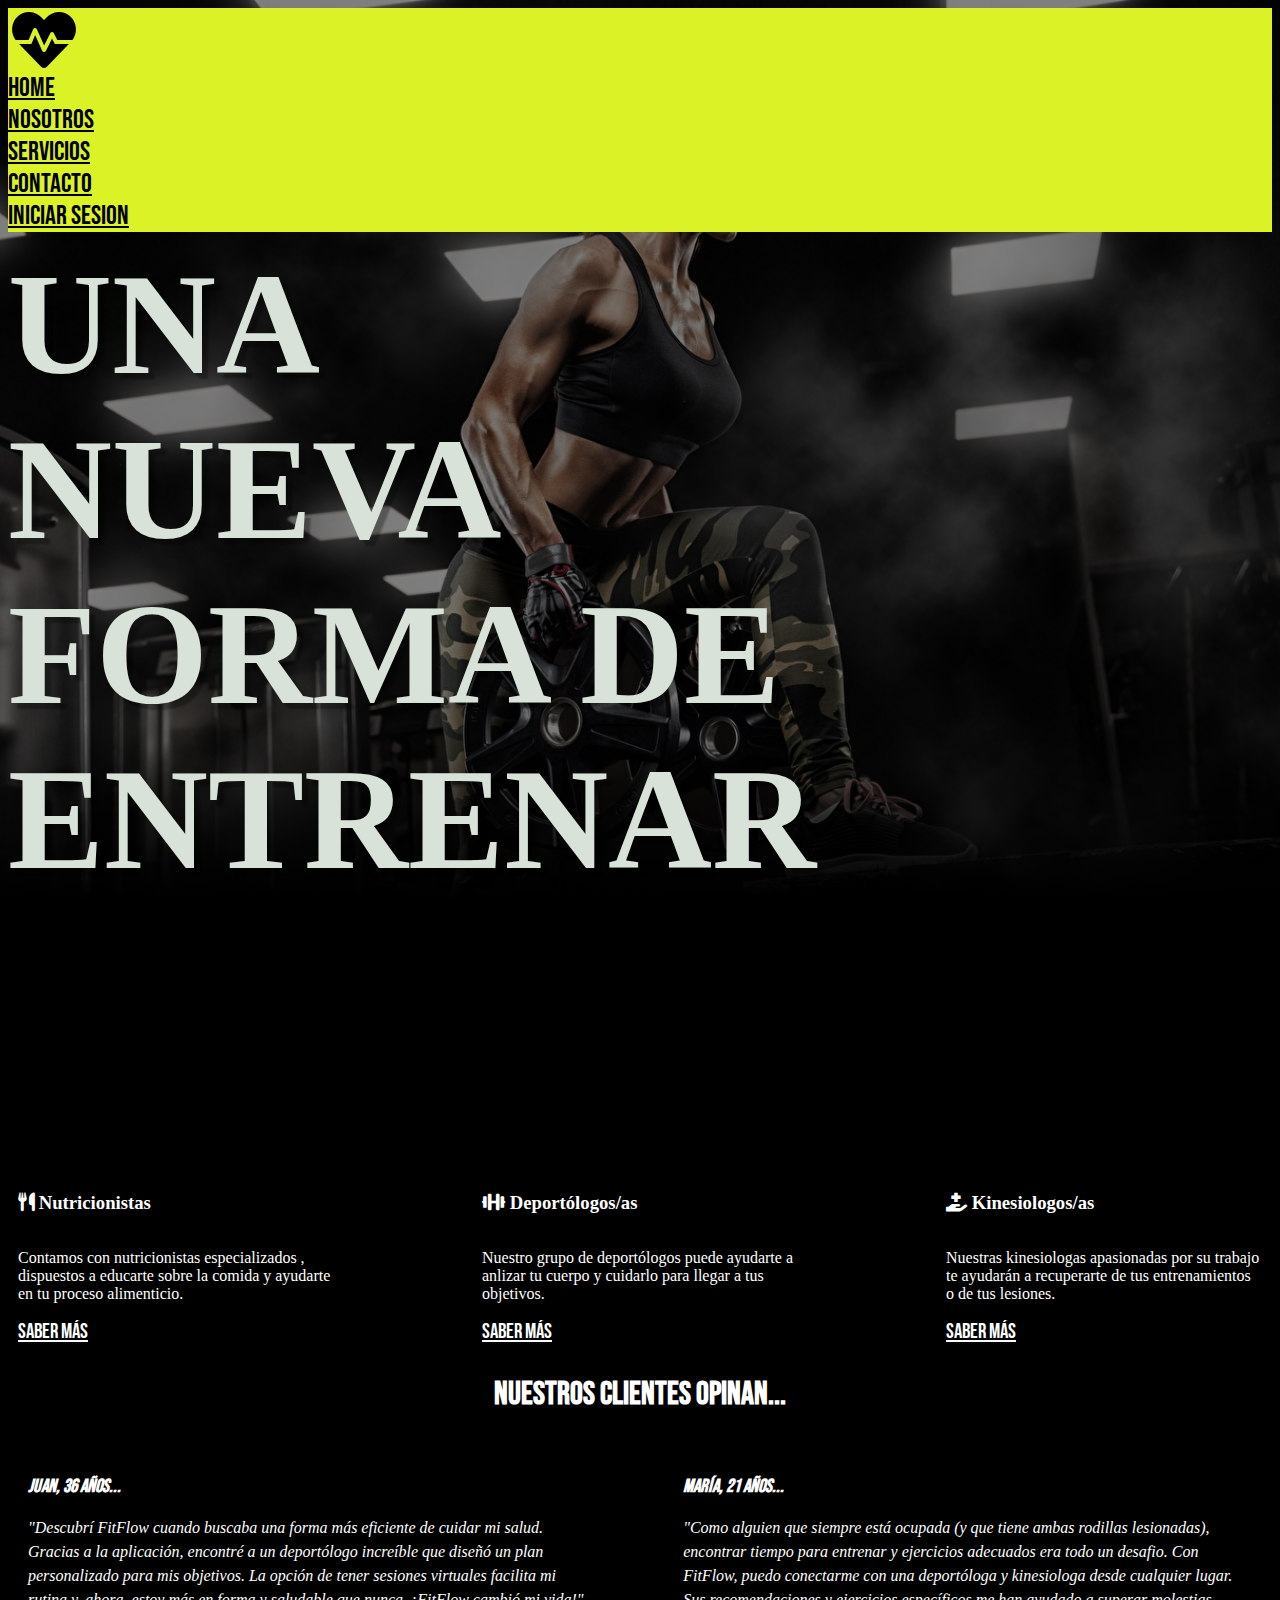
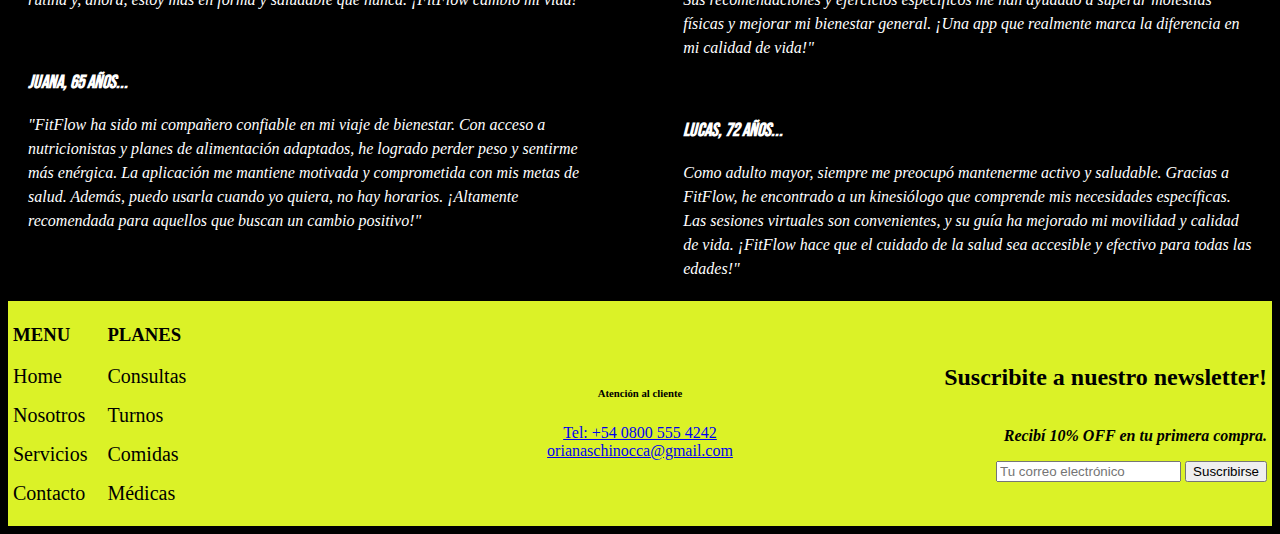
<file: index.html>
<!DOCTYPE html>
<html lang="en">

<head>
    <meta charset="UTF-8">
    <meta name="viewport" content="width=device-width, initial-scale=0.5">
    <meta name="description" content="Mediciona on-line, telemedicina, llamadas virtuales de medicina.">
    <meta name="robots" content="index,follow">

    <!--ICONOs-->
    <link href="https://cdn.jsdelivr.net/npm/bootstrap@5.3.2/dist/css/bootstrap.min.css" rel="stylesheet"integrity="sha384-T3c6CoIi6uLrA9TneNEoa7RxnatzjcDSCmG1MXxSR1GAsXEV/Dwwykc2MPK8M2HN" crossorigin="anonymous">
    <link rel="stylesheet" href="https://cdnjs.cloudflare.com/ajax/libs/font-awesome/6.0.0/css/all.min.css"integrity="sha512-{valor de integridad}" crossorigin="anonymous">
    <link rel="stylesheet" href="../css/index.css">

    <link rel="preconnect" href="https://fonts.googleapis.com">
    <link rel="preconnect" href="https://fonts.gstatic.com" crossorigin>

    <link href="https://fonts.googleapis.com/css2?family=Bebas+Neue&display=swap" rel="stylesheet">
    

    <title>FITFLOW</title>
</head>


<body>

    <header>
        
        <nav class="nav p-2">

            <div class="icon-container effect">
                <a href="../index.html">
                    <i class="fa-solid fa-heart-pulse fa-4x"></i>
                    </a>
            </div>
            <a class="nav-link effect" href="index.html">Home</a>
            <a class="nav-link effect" href="./html/nosotros.html">Nosotros</a>
            <a class="nav-link effect" href="./html/servicios.html">Servicios</a>
            <a class="nav-link effect" href="./html/contacto.html">Contacto</a>
            <a class="nav-link effect" href="./html/sesion.html"> INICIAR SESION </a>

        </nav>
        

    </header>
    
        <!--Cuerpo principal de la app-->
        <section class="inicio"> <!--Definimos la seleccion del inicio-->
            <h1 class="m-2">UNA
                NUEVA
                FORMA DE
                ENTRENAR

            </h1>

            <figure style="margin: 20;" id="entrenamiento">
        </section>
        <section class="cards-servicios m-4">
            <div class="card">
                <h3><i class="fa-solid fa-utensils"></i> Nutricionistas</h3>
                <p>Contamos con nutricionistas especializados , dispuestos a educarte sobre la comida y ayudarte en tu
                    proceso alimenticio.
                </p>
                <a href="./html/nosotros.html"class="saber-mas">Saber más</a>
            </div>
            <div class="card">
                <h3><i class="fa-solid fa-dumbbell"></i> Deportólogos/as </h3>
                <p>Nuestro grupo de deportólogos puede ayudarte a anlizar tu cuerpo y cuidarlo para llegar a tus
                    objetivos.
                </p>
                <a href="./html/nosotros.html" class="saber-mas">Saber más</a>
            </div>
            <div class="card">
                <h3><i class="fa-solid fa-hand-holding-medical"></i> Kinesiologos/as </h3>
                <p>Nuestras kinesiologas apasionadas por su trabajo te ayudarán a recuperarte de tus entrenamientos o de
                    tus lesiones.
                </p>
                <a href="./html/nosotros.html" class="saber-mas">Saber más</a>
            </div>
        </section>

        <section class="opiniones-clientes">
            <h1>Nuestros clientes opinan...</h1>
            <div class="cliente">
                <h3>Juan, 36 años...</h3>
                <p>
                    "Descubrí FitFlow cuando buscaba una forma más eficiente de cuidar mi salud.
                    Gracias a la aplicación, encontré a un deportólogo increíble que diseñó un plan
                    personalizado para mis objetivos. La opción de tener sesiones virtuales facilita mi rutina y, ahora,
                    estoy más en forma y saludable que nunca.
                    ¡FitFlow cambió mi vida!"
                </p>
            </div>
            <div class="cliente-izq">
                <h3>María, 21 años...</h3>
                <p>
                    "Como alguien que siempre está ocupada (y que tiene ambas rodillas lesionadas), encontrar tiempo
                    para entrenar y ejercicios adecuados era todo un desafio.
                    Con FitFlow, puedo conectarme con una deportóloga y kinesiologa desde cualquier lugar.
                    Sus recomendaciones y ejercicios específicos me han ayudado a superar molestias físicas y mejorar mi
                    bienestar general.
                    ¡Una app que realmente marca la diferencia en mi calidad de vida!"
                </p>
            </div>
            <div class="cliente">
                <h3>Juana, 65 años...</h3>
                <p>
                    "FitFlow ha sido mi compañero confiable en mi viaje de bienestar. Con acceso a nutricionistas y
                    planes de alimentación adaptados, he logrado perder peso y sentirme más enérgica.
                    La aplicación me mantiene motivada y comprometida con mis metas de salud. Además, puedo usarla
                    cuando yo quiera, no hay horarios.
                    ¡Altamente recomendada para aquellos que buscan un cambio positivo!"
                </p>
            </div>
            <div class="cliente-izq">
                <h3>Lucas, 72 años...</h3>
                <p>
                    Como adulto mayor, siempre me preocupó mantenerme activo y saludable. Gracias a FitFlow, he
                    encontrado a un kinesiólogo que comprende mis necesidades específicas.
                    Las sesiones virtuales son convenientes, y su guía ha mejorado mi movilidad y calidad de vida.
                    ¡FitFlow hace que el cuidado de la salud sea accesible y efectivo para todas las edades!"
                </p>
            </div>
        </section>




        </main>


        <footer>
            <div class="menu-plans">
                <div class="item">
                    <h3>MENU</h3>
                    <p><a href="../index.html">Home</a></p>
                    <p><a href="./html/nosotros.html">Nosotros</a></p>
                    <p><a href="./html/servicios.html">Servicios</a></p>
                    <p><a href="./html/contacto.html">Contacto</a></p>
                </div>

                <div class="item">
                    <h3>PLANES</h3>
                    <p><a href="./html/contacto.html">Consultas</a></p>
                    <p><a href="./html/contacto.html">Turnos</a></p>
                    <p><a href="#">Comidas</a></p>
                    <p><a href="#">Médicas</a></p>
                </div>
            </div>
            <div class="atencioncliente">
                <h6>Atención al cliente</h6>
                <a href="+54 0800 555 4242">Tel: +54 0800 555 4242</a>
                <br>
                <a href="mailto:orianaschinocca@gmail.com">orianaschinocca@gmail.com</a>
            </div>
            <div class="newsletter">
                <h2>Suscribite a nuestro newsletter!</h2>
                <h3>Recibí 10% OFF en tu primera compra.</h3>

                <div class="subscribe-box">
                    <input type="email" class="subscribe-input" placeholder="Tu correo electrónico">
                    <button class="subscribe-button">Suscribirse</button>
                </div>
                
            </div>
        </footer>
        <script src="./js/index.js"> </script>
</body>

</html
</file>
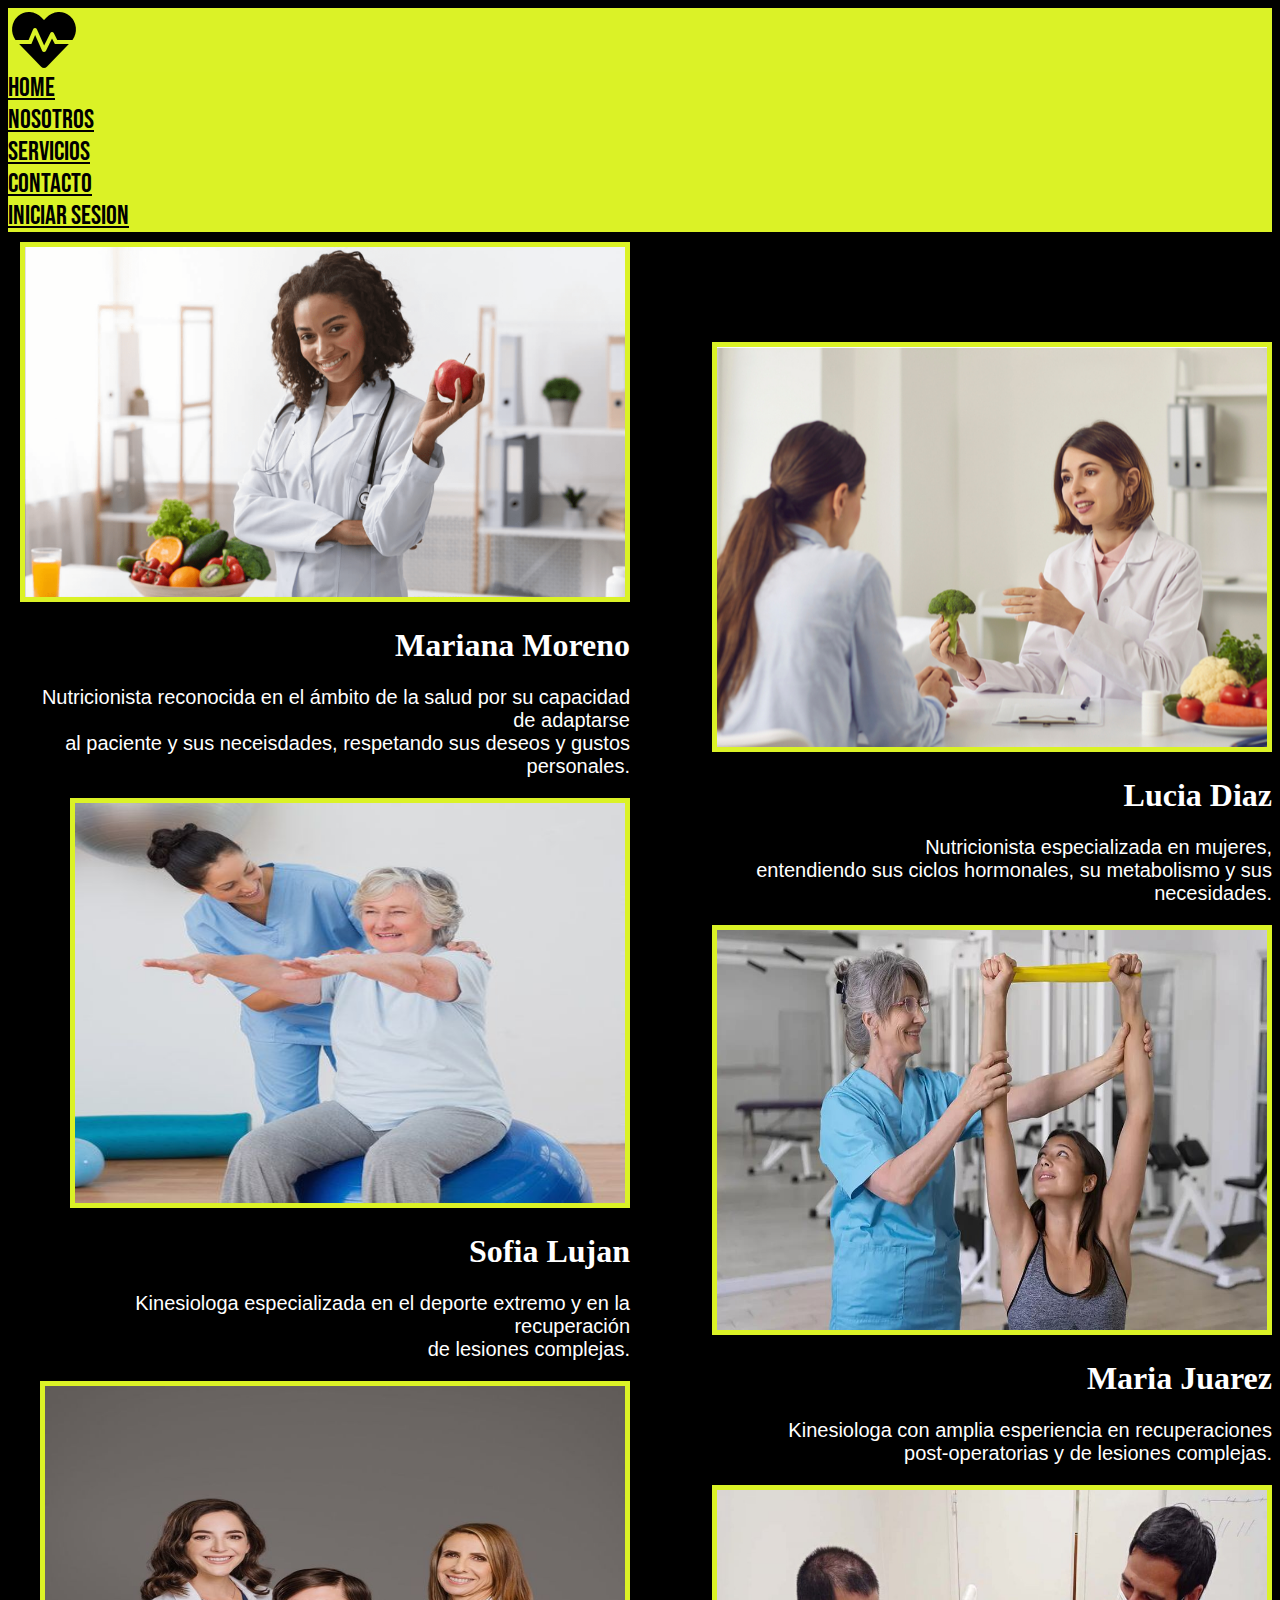
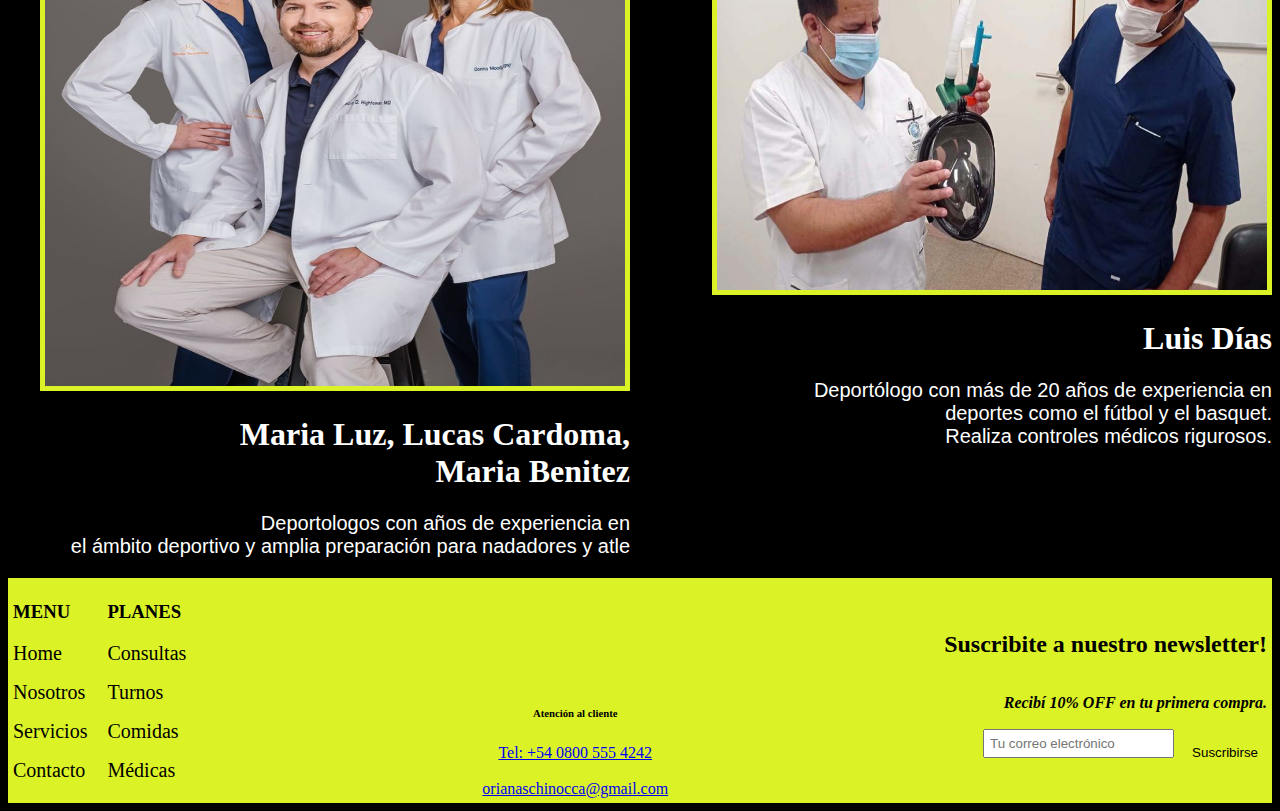
<file: html/nosotros.html>
<!DOCTYPE html>
<html lang="en">
<head>
    <meta charset="UTF-8">
    <meta name="viewport" content="width=device-width, initial-scale=0.5">
    <meta name="description" content="Mediciona on-line, telemedicina, llamadas virtuales de medicina.">
    <meta name="robots" content="index,follow">
    
    <!--ICONOS-->
    <link href="https://cdn.jsdelivr.net/npm/bootstrap@5.3.2/dist/css/bootstrap.min.css" rel="stylesheet"integrity="sha384-T3c6CoIi6uLrA9TneNEoa7RxnatzjcDSCmG1MXxSR1GAsXEV/Dwwykc2MPK8M2HN" crossorigin="anonymous">
    <link rel="stylesheet" href="https://cdnjs.cloudflare.com/ajax/libs/font-awesome/6.0.0/css/all.min.css" integrity="sha512-{valor de integridad}" crossorigin="anonymous">

    <link rel="preconnect" href="https://fonts.googleapis.com">
    <link rel="preconnect" href="https://fonts.gstatic.com" crossorigin>

    <link href="https://fonts.googleapis.com/css2?family=Bebas+Neue&display=swap" rel="stylesheet">
    <link rel="stylesheet" href="../css/nosotros.css">

    
        <title>FITFLOW</title>
</head>


<body>
    <header>

        <nav class="nav p-2">

            <div class="icon-container effect">
                <a href="../index.html">
                    <i class="fa-solid fa-heart-pulse fa-4x"></i>
                    </a>
            </div>
            <a class="nav-link effect" href="../index.html">Home</a>
            <a class="nav-link effect" href="nosotros.html">Nosotros</a>
            <a class="nav-link effect" href="./servicios.html">Servicios</a>
            <a class="nav-link effect" href="./contacto.html">Contacto</a>
            <a class="nav-link effect" href="./sesion.html"> INICIAR SESION </a>

        </nav>
        

    </header>
    <main>
        <section class="profesionales">
            <div class="grupo">
                <div class="nutri">
                    <img src="../assets/pictures/nutricionista.png" id="nutricionista" style="width: 600px; height: 350px">
                    <h1> Mariana Moreno </h1>
                    <p>
                        Nutricionista reconocida en el ámbito de la salud por su capacidad de adaptarse <br> al paciente y sus neceisdades, respetando sus deseos y gustos personales. 
                    </p>
                </div>
                <div class="kine">
                    <img src="../assets/pictures/kine.jpg" id="kinesiologa">
                    <h1>Sofia Lujan</h1>
                    <p>
                        Kinesiologa especializada en el deporte extremo y en la recuperación <br>de lesiones complejas.
                    </p>
                </div>
                <div class="depor">
                    <img src="../assets/pictures/medicos-tres.jpg" id="deportologos">
                    <h1>Maria Luz, Lucas Cardoma, <br>Maria Benitez</h1>
                    <p>
                        Deportologos con años de experiencia en <br>el ámbito deportivo y amplia preparación para nadadores y atle
                    </p>
                </div>
            </div>

            <div class="grupo">
                <div class="nutri2">
                    <img src="../assets/pictures/nutri2.jpg">
                    <h1>Lucia Diaz</h1>
                    <p>
                    Nutricionista especializada en mujeres, <br>entendiendo sus ciclos hormonales, su metabolismo y sus necesidades. 
                    </p>
                </div>
                <div class="kinesiologa">
                    <img src="../assets/pictures/kinesiologa-mujer.jpg">
                    <h1>Maria Juarez</h1>
                    <p>
                        Kinesiologa con amplia esperiencia en recuperaciones <br>post-operatorias y de lesiones complejas. 
                    </p>
                </div>
                <div class="deportologo">
                    <img src="../assets/pictures/PORTADA-9-1024x611.jpg">
                    <h1>Luis Días</h1>
                    <p>
                        Deportólogo con más de 20 años de experiencia en <br>deportes como el fútbol y el basquet.<br> Realiza controles médicos rigurosos. 
                    </p>
                </div>
            </div>
        </section>
    </main>
    

    <footer>
        <div class="menu-plans">
            <div class="item">
                <h3>MENU</h3>
                <p><a href="../index.html">Home</a></p>
                <p><a href="./html/nosotros.html">Nosotros</a></p>
                <p><a href="./html/servicios.html">Servicios</a></p>
                <p><a href="./html/contacto.html">Contacto</a></p>
            </div>

            <div class="item">
                <h3>PLANES</h3>
                <p><a href="./html/contacto.html">Consultas</a></p>
                <p><a href="#">Turnos</a></p>
                <p><a href="#">Comidas</a></p>
                <p><a href="#">Médicas</a></p>
            </div>
        </div>
        <div class="atencioncliente">
            <h6>Atención al cliente</h6>
            <a href="+54 0800 555 4242">Tel: +54 0800 555 4242</a>
            <br>
            <a href="mailto:orianaschinocca@gmail.com">orianaschinocca@gmail.com</a>
        </div>
        <div class="newsletter">
            <h2>Suscribite a nuestro newsletter!</h2>
            <h3>Recibí 10% OFF en tu primera compra.</h3>

            <div class="subscribe-box">
                <input type="email" class="subscribe-input" placeholder="Tu correo electrónico">
                <button class="subscribe-button">Suscribirse</button>
            </div>
            
        </div>
    </footer>

    <script src="../js/index.js"></script>
    </body>
</html
</file>
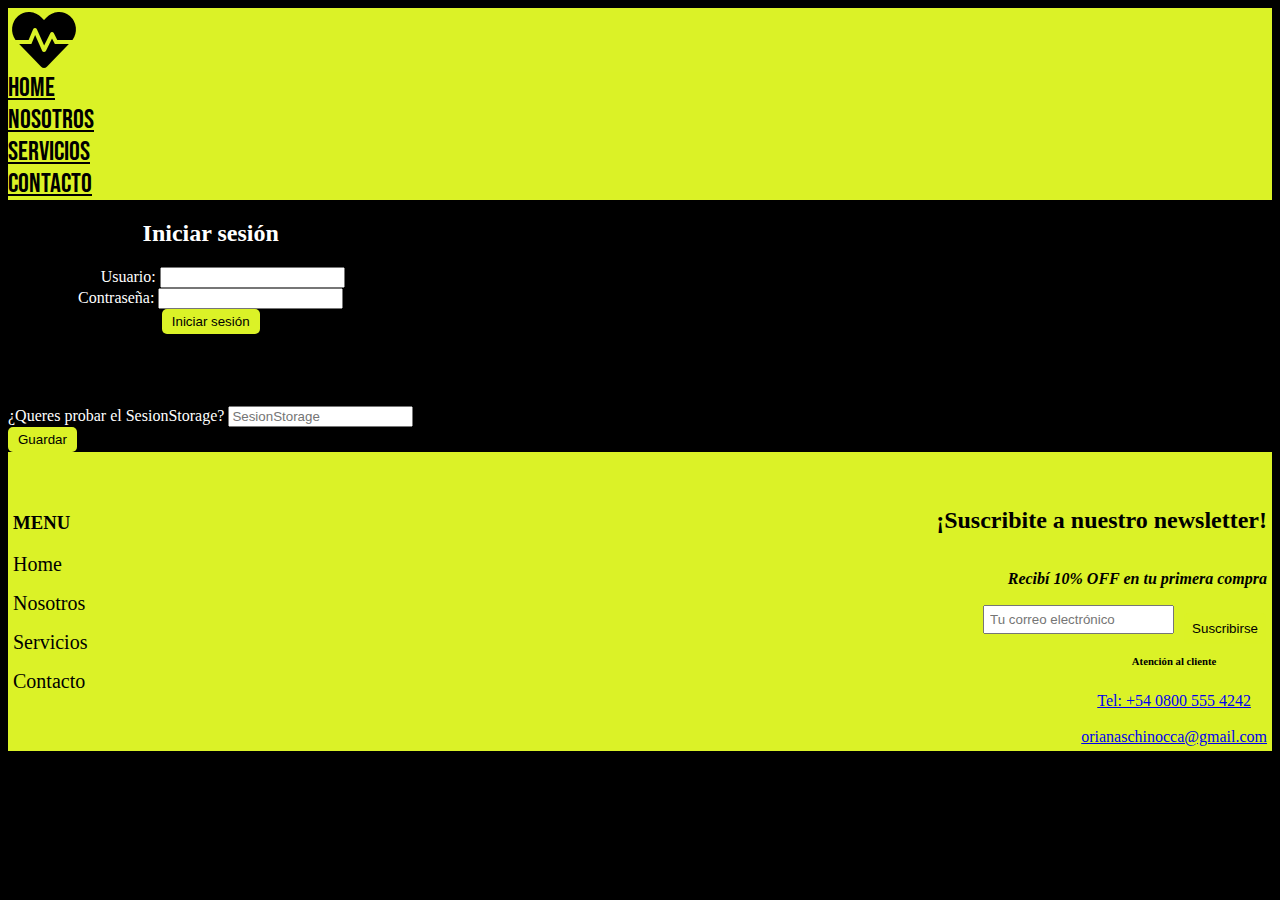
<file: html/sesion.html>
<!DOCTYPE html>
<html lang="es">
<head>
    <meta charset="UTF-8">
    <meta name="viewport" content="width=device-width, initial-scale=1.0">
    <title>Iniciar sesión</title>
    <!-- Enlace a tu archivo CSS -->
    <link rel="stylesheet" href="../css/sesion.css">
</head>



<!DOCTYPE html>
<html lang="en">
<head>
    <meta charset="UTF-8">
    <meta name="viewport" content="width=device-width, initial-scale=0.5">
    <meta name="description" content="Mediciona on-line, telemedicina, llamadas virtuales de medicina.">
    <meta name="robots" content="index,follow">
    
    <!--ICONOs-->
    <link href="https://cdn.jsdelivr.net/npm/bootstrap@5.3.2/dist/css/bootstrap.min.css" rel="stylesheet"integrity="sha384-T3c6CoIi6uLrA9TneNEoa7RxnatzjcDSCmG1MXxSR1GAsXEV/Dwwykc2MPK8M2HN" crossorigin="anonymous">
    <link rel="stylesheet" href="https://cdnjs.cloudflare.com/ajax/libs/font-awesome/6.0.0/css/all.min.css" integrity="sha512-{valor de integridad}" crossorigin="anonymous">
    <link rel="stylesheet" href="../css/nosotros.css">

    <link rel="preconnect" href="https://fonts.googleapis.com">
    <link rel="preconnect" href="https://fonts.gstatic.com" crossorigin>

    <link href="https://fonts.googleapis.com/css2?family=Bebas+Neue&display=swap" rel="stylesheet">
    <script src="../js/iniciar.js"> </script>

    
        <title>FITFLOW</title>
</head>


<body>
    <header>
        <nav class="nav p-2">
            <div class="icon-container effect">
                <a href="../index.html">
                    <i class="fa-solid fa-heart-pulse fa-4x""></i>
                    </a>
            </div>

        <a class="nav-link effect" href="../index.html">Home</a>
        <a class="nav-link effect" href="./nosotros.html">Nosotros</a>
        <a class="nav-link effect" href="./servicios.html">Servicios</a>
        <a class="nav-link effect" href="./contacto.html">Contacto</a>
        </nav>
</header>
<main>
    <div class="container">
        <form class="login-form" action="#" method="POST">
            <h2>Iniciar sesión</h2>
            <div class="form-group">
                <label for="datoInput1">&nbsp;&nbsp;&nbsp;&nbsp;&nbsp;&nbsp;Usuario:</label>
                <input type="text" id="datoInput1" name="username" required>
            </div>
            <div class="form-group">
                <label for="datoInput2">Contraseña:</label>
                <input type="password" id="datoInput2" name="password" required>
            </div>
            <button type="button" id="btnlogin" onclick="guardarEnLocalStorage()">Iniciar sesión</button>
            <div id="mostrarLocalStorage">
            </div>
        </form>
    </div>
    <br><br><br><br>
    <div class="mb-3">
        <label for="datoInput3" class="form-label">¿Queres probar el SesionStorage?</label>
        <input type="text" class="form-control" id="datoInput3" placeholder="SesionStorage">
    </div>
    <button type="button" onclick="guardarEnSesionStorage()" id="btnsesionStorage" class="btn btn-primary">Guardar</button>
    <div id="mostrarSessionStorage"></div>
    </main>

    <footer>
        <div class="menu-plans">
            <div class="item">
                <h3>MENU</h3>
                <p><a href="../index.html">Home</a></p>
                <p><a href="./html/nosotros.html">Nosotros</a></p>
                <p><a href="./html/servicios.html">Servicios</a></p>
                <p><a href="./html/contacto.html">Contacto</a></p>
            </div>
            </div>

        </div>
        <div class="newsletter">
            <h2>¡Suscribite a nuestro newsletter!</h2>
            <h3> Recibí 10% OFF en tu primera compra</h3>
    
            <div class="subscribe-box">
                <input type="email" class="subscribe-input" placeholder="Tu correo electrónico">
                <button class="subscribe-button">Suscribirse</button>
            </div>
        <div class="atencioncliente">
            <h6>Atención al cliente</h6>
            <a href="+54 0800 555 4242">Tel: +54 0800 555 4242</a>
            <br>
            <a href="mailto:orianaschinocca@gmail.com">orianaschinocca@gmail.com</a>
        </div>        
    </footer>
    
    </body>
</html
</file>
<file: css/index.css>
body{
    min-width: 250px;
    display: flex;
    flex-wrap: wrap;
    background-color: #000 !important
}
header{
    width: 100%;
}
.fa-heart-pulse{
    color: black;
}

.icon-container {
    min-width: 50px; /* Ajusta el ancho según tus necesidades */
    display: flex;
    align-items: center; /* Alinea verticalmente el contenido del icon-container */
    margin-right: 20px; /* Ajusta el margen derecho según tus necesidades */
}

/* carrito de compra*/

header {
    position: relative; /* Posición relativa para que .sesion sea posicionado dentro del header */
}

.sesion2 a {
    font-family: "Bebas Neue", sans-serif;
    font-weight: 200;
    font-size: 1.7em;
    font-style: normal;
    color: white;
    display: flex;
    align-items: flex-end;
    text-align: left;
    flex-direction: column-reverse;
    
}


/* Resto de tus estilos para .nav-link, .nav.p-2, etc. */

    
.main{
    background-color: #000;
}
/* MENU*/


.nav-link {
    font-family: "Bebas Neue", sans-serif;
    font-weight: 500;
    font-size: 1.7em;
    font-style: normal;
    background-color: hsl(67, 89%, 55%) !important;
    color: black;
    display: inline-block;
    box-sizing: border-box;
    display: flex;
    text-align: left;
    align-items: center; /* Alinea verticalmente el contenido del nav-links */
}

.nav.p-2 {
    background-color: #DBF227;
}

.nav-link:hover {
    color: hsl(113, 100%, 35%);
}

#icono1 {
    display: inline-block;

}
h1.m-2{
    color: #d9e2d9;
    text-shadow: 6px 6px 2px rgba(0, 0, 0, 0.3); /* Añade sombra al texto h1 (título) */
    
}

@keyframes mover {
    0% {
        transform: translateX(-100%);
        opacity: 0;
    }
    100% {
        transform: translateX(0);
        opacity: 1;
    }
}

h1.m-2 {
    animation: mover 5s ease-in-out;
    animation-delay: 0.5s; 
}
@keyframes moverDesdeIzquierda {
    0% {
        transform: translateX(-100%);
        opacity: 0;
    }
    100% {
        transform: translateX(0);
        opacity: 1;
    }
}

.effect {
    animation: moverDesdeIzquierda 2s ease-in-out; /* Ajusta la duración y la función de temporización según tus preferencias */
    animation-delay: 0.5s; /* Agrega un retraso de 0.5 segundos antes de que comience la animación */
}

.m-2 {
    white-space: pre-line;
    font-size: 9em;
    transition: color 0.3s ease; /* Añade transición al cambio de color */
    text-align: left; /* Alinea el texto al centro */
    display: block; /* Asegura que ocupa todo el ancho disponible */
    margin-top: 10px; /* Añade un poco de espacio arriba */
    position: relative;
    z-index: 1;
}

.inicio::before {
    width: 100%;
    background: url("../assets/pictures/homa3.jpg");
    background-repeat: no-repeat;
    background-position: center;
    background-size: cover;
    content: "";
    position: absolute;
    top: 0;
    right: 0;
    bottom: 0;
    left: 0;
    opacity: .5;
    z-index: -1; /* Coloca el pseudo-elemento detrás del contenido */

}
figure::after {
    content: "";
    position: absolute;
    bottom: 0;
    left: 0;
    width: 100%;
    height: 20%; /* Ajusta la altura del difuminado según tus preferencias */
    background: linear-gradient(to bottom, rgba(255, 255, 255, 0) 0%, rgb(0, 0, 0) 100%);
}



/* FOOTER*/
footer {
    width: 100%;
    color: black;
    padding: 5px;
    display: flex;
    background-color: #DBF227;
    flex-direction: row; /* Cambiado a dirección de fila */
    justify-content: space-between; /* Alinea elementos a los extremos */
}

.menu-plans {
    display: flex;
    align-items: center; /* Alinea verticalmente al centro */

}

.menu-plans .item {
    text-align: left;
    margin-right: 20px;
}

.menu-plans .item a {
    font-size: 20px;
    color: rgb(0, 0, 0);
    text-decoration: none;
    margin: none;
}

.menu-plans .item a:hover {
    color: hsl(113, 100%, 35%);
}

.newsletter {
    display: flex;
    flex-direction: column;
    align-items: flex-end;
    justify-content: center; /* Alinea verticalmente al centro */

    
}

.newsletter h3{
    font-size: 1rem;
    font-style: oblique;
    text-align: left;

.newsletter h2{
    font-size: 1.5rem;
    font-style: inherit;
}
.subscribe-box {
    display: flex;
    align-items: flex-end;
    padding: 1px;
}

.subscribe-input {
    padding: 5px;
    margin-right: 10px;
    margin-bottom: 10px;
}

.subscribe-button {
    padding: 8px;
    background-color: hsl(67, 89%, 55%);
    color: black;
    border: none;
    cursor: pointer;
}

/* Estilo para la sección de atención al cliente */



.atencioncliente {
    display: flex;
    flex-direction: column;
    align-items: center;
    justify-content: center;
    margin-top: auto; /* Mueve el elemento al final del contenedor flex */
    text-align: center;
    margin-top: auto;
}


footer {
    position: relative;
}

.menu-plans, .newsletter {
    position: absolute;
    top: 50%;
    transform: translateY(-50%);
}

.menu-plans {
    left: 0;
}

.newsletter {
    right: 0;
}

.atencioncliente {
    left: 50%;
    transform: translateX(-50%);
    text-align: left;
}
}
footer {
    display: flex;
    justify-content: space-between;
    align-items: center;
}

.menu-plans, .newsletter, .atencioncliente {
    flex: 1;
    text-align: center;
}

.menu-plans {
    text-align: left;
}

.atencioncliente h6{
    margin-top: 20px;
    text-align: center;
    
}



.cards-servicios .card {
    width: 25%;
    padding: 10px;
    display: flex;
    flex-direction: column; /* Ajustado a column para que el texto aparezca debajo del ícono */
    justify-content: space-between;
    align-items: flex-start; /* Ajustado a flex-start para alinear el contenido a la izquierda */
    background-color: transparent;
    border: none; /* Quita los bordes */
    text-shadow: 2px 2px 4px rgba(0, 0, 0, 0.2); /* Agrega una sombra al texto */
}

/* Otros estilos para el contenido de la tarjeta (ajustar según sea necesario) */
.cards-servicios .card h3 {
    text-shadow: 1px 1px 2px rgba(0, 0, 0, 0.3); /* Añade sombra al texto h3 (título) */
    color: white;
}

.cards-servicios .card p {
    text-shadow: 1px 1px 2px rgba(0, 0, 0, 0.3); /* Añade sombra al texto del párrafo */
    color: white;
}

/* Otros estilos para la tarjeta según sea necesario */

.cards-servicios{
    display: flex;
    justify-content: space-between;
    align-items: flex-start;
    column-rule-color:white;
}
.saber-mas {
    font-family: "Bebas Neue", sans-serif;
    color: hsl(0, 0%, 100%);
    font-size: 1.3em;
    cursor: pointer;
    transition: color 0.3s ease; /* Añade transición al cambio de color */
    text-align: center; /* Alinea el texto al centro */
    display: block; /* Asegura que ocupa todo el ancho disponible */
    margin-top: 10px; /* Añade un poco de espacio arriba */
}

/* Cambia el color al pasar el mouse por encima */
.saber-mas:hover {
    color: hsl(113, 100%, 35%);
}
/* Estilo para posicionar a la izquierda */
.card .saber-mas {
    text-align: left;
    margin-top: 0; /* Elimina el espacio arriba si es necesario */
}



/************************************************************************* section 2: clientes*****/




/* Estilo para la sección de opiniones de clientes */

.opiniones-clientes h1 {
    color: white;
    text-align: center;
    font-family: "Bebas Neue", sans-serif !important;
}

/* Estilo para la primera opinión */
.cliente {
    color: white;
    width: 45%; /* Ajusta el ancho según tus preferencias */
    margin: 20px; /* Ajusta el margen según tus preferencias */
    box-sizing: border-box;
    float: left; /* Hace que el elemento flote a la izquierda */
    font-style: italic
}

.cliente h3 {
    color: white;
    font-family: "Bebas Neue", sans-serif;
    
}

.cliente p {
    color: white;
    width: 100%; /* Ajusta el ancho según tus preferencias */
    margin: 20px; /* Ajusta el margen según tus preferencias */
    box-sizing: border-box;
    float: left; /* Hace que el elemento flote a la izquierda */
    font-style: italic;
}

/* Estilo para la segunda opinión */
.cliente-izq {
    color: rgb(255, 255, 255);
    width: 45%; /* Ajusta el ancho según tus preferencias */
    margin: 20px; /* Ajusta el margen según tus preferencias */
    box-sizing: border-box;
    float: right; /* Hace que el elemento flote a la derecha */
    font-style: italic;
}

.cliente-izq h3 {
    color: white;
    font-family: "Bebas Neue", sans-serif;
}

.cliente-izq p {
    color: white;
    width: 100%; /* Ajusta el ancho según tus preferencias */
    margin: 20px; /* Ajusta el margen según tus preferencias */
    box-sizing: border-box;
    float: right; /* Hace que el elemento flote a la derecha */
    font-style: italic;
}


.cliente p,
.cliente-izq p {
    font-size: 1em; /* Tamaño del párrafo */
    line-height: 1.5; /* Espaciado entre líneas del párrafo */
    margin: 0; /* Elimina el margen predeterminado para el párrafo */
}


/*******section posicionamiento**********/

.cuadrado-home {
    color: white;
    display: flex;
    flex-direction: column;
    justify-content: center;
    align-items: center;
    
}

.cuadrado-home h3 {
    font-size: 30px;
    box-sizing: border-box;
    border: 2px solid #ffffff;
    padding: 20px;
    text-align: center;
    margin-bottom: 20px;
    display: inline-block;
    align-items: stretch;
    white-space: pre-line;
    display: flex;
    margin-top: 100px;
    

}


.cuadrado-home a {
    color: white;
    display: block;
    text-decoration: none;
}
</file>
<file: css/nosotros.css>
body {
    min-width: 250px;
    display: flex;
    flex-wrap: wrap;
    background-color: #000 !important;
}

header {
    width: 100%;
}

.fa-heart-pulse {
    color: black; /* Cambia "red" al color que desees */
}

.icon-container {
    min-width: 50px; /* Ajusta el ancho según tus necesidades */
    display: flex;
    align-items: center; /* Alinea verticalmente el contenido del icon-container */
    margin-right: 20px; /* Ajusta el margen derecho según tus necesidades */
}

/* carrito de compra */
.shopping {    
    position: fixed; /* Establece la posición fija */
    top: 4; /* Lo coloca en la parte superior de la página */
    right: 20px; /* Lo coloca a 20px del borde derecho de la ventana */
    z-index: 9999; /* Asegura que esté encima de otros elementos */
}

.fa-cart-shopping {
    color: black;
    font-size: 2.5rem;
    text-align: right;
}

/* Resto de tus estilos para .nav-link, .nav.p-2, etc. */

.main {
    background-color: #000;
}

/* MENU */

.nav-link {
    font-family: "Bebas Neue", sans-serif;
    font-weight: 500;
    font-size: 1.7em;
    font-style: normal;
    background-color: hsl(67, 89%, 55%) !important;
    color: black;
    display: inline-block;
    box-sizing: border-box;
    display: flex;
    text-align: left;
    align-items: center; /* Alinea verticalmente el contenido del nav-links */
}

.nav.p-2 {
    background-color: #DBF227;
}

.nav-link:hover {
    color: hsl(113, 100%, 35%);
}

#icono1 {
    display: inline-block;
}

/* FOOTER */

footer {
    width: 100%;
    color: black;
    padding: 5px;
    display: flex;
    background-color: #DBF227;
    flex-direction: row; /* Cambiado a dirección de fila */
    justify-content: space-between; /* Alinea elementos a los extremos */
    bottom: 0;
    left: 0;
}

.menu-plans {
    display: flex;
    align-items: center; /* Alinea verticalmente al centro */
}

.menu-plans .item {
    text-align: left;
    margin-right: 20px;
}

.menu-plans .item a {
    font-size: 20px;
    color: rgb(0, 0, 0);
    text-decoration: none;
    margin: none;
}

.menu-plans .item a:hover {
    color: hsl(113, 100%, 35%);
}

.newsletter {
    display: flex;
    flex-direction: column;
    align-items: flex-end;
    justify-content: center; /* Alinea verticalmente al centro */
}

.newsletter h3 {
    font-size: 1rem;
    font-style: oblique;
    text-align: left;
}

.newsletter h2 {
    font-size: 1.5rem;
    font-style: inherit;
}

.subscribe-box {
    display: flex;
    align-items: flex-end;
    padding: 1px;
}

.subscribe-input {
    padding: 5px;
    margin-right: 10px;
    margin-bottom: 10px;
}

.subscribe-button {
    padding: 8px;
    background-color: hsl(67, 89%, 55%);
    color: black;
    border: none;
    cursor: pointer;
}

/* Estilo para la sección de atención al cliente */

.atencioncliente h6 {
    text-align: center;
    margin-top: 10px;
}

.atencioncliente {
    display: flex;
    flex-direction: column;
    align-items: center;
    justify-content: center;
    margin-top: auto; /* Mueve el elemento al final del contenedor flex */
    text-align: center;
    margin-top: auto;
}

.profesionales {
    display: flex;
    justify-content: center;
    align-items: center;
}



.profesionales {
    display: flex;
    flex-direction: column ;
    align-items: center;
    text-align: center;
    
}


img{
   
    border: 5px solid  hsl(67, 89%, 55%)!important; /* Define un borde sólido de 2px de grosor en color negro */
    align-items: center;
    flex: content;
    width: 550px;
    height: 400px;
}


#deportologos{
    align-items:center ;
    width: 580px;
    height: 600px;
}

.profesionales div{
    text-align: right;
    color: white;
    flex-direction: row; /* Establece la dirección del contenido como fila */

}
.profesionales {
    display: flex;
    justify-content: center; /* Centra los elementos horizontalmente */
    flex-direction: row;
    width: 100%;
}

.profesionales .nutri,
.profesionales .kine,
.profesionales .depor {
    flex-basis: calc(33.33% - 20px); /* Establece el ancho de cada elemento al 33.33% del contenedor, con un espacio de 20px entre ellos */
    margin: 10px; /* Espacio entre los elementos */
    text-align: right; /* Alinea el texto al centro */
}

.profesionales img {
    max-width: 100%; /* Ajusta el tamaño máximo de la imagen para que no se desborde del contenedor */
    border: 10px groove black; /* Define el borde de la imagen */
}



.profesionales h1,
.profesionales p {
    color: white; /* Color del texto */
}


.grupo2{
    flex-wrap: wrap;
    justify-content: space-between;
}
.grupo p{
    font-size: 20px;
    font-family: 'Lucida Sans', 'Lucida Sans Regular', 'Lucida Grande', 'Lucida Sans Unicode', Geneva, Verdana, sans-serif;
}
.grupo{
    flex-direction: column;
}
.grupo2 h1{
    font-size: 40px;
    justify-content: end
    ;
}

.grupo{
    flex-direction: column;
    width: 50%;
}
.grupo2 h1{
    font-size: 40px;
}
</file>
<file: css/sesion.css>
body{
    min-width: 250px;
    display: flex;
    flex-wrap: wrap;
    background-color: #000 !important
}
header{
    width: 100%;
}
.fa-heart-pulse {
    color: black; /* Cambia "red" al color que desees */
}

.icon-container {
    min-width: 50px; /* Ajusta el ancho según tus necesidades */
    display: flex;
    align-items: center; /* Alinea verticalmente el contenido del icon-container */
    margin-right: 20px; /* Ajusta el margen derecho según tus necesidades */
}

ra que esté encima de otros elementos */

.fa-cart-shopping{
    color: black;
    font-size: 2.5rem;
    text-align: right;
}


/* Resto de tus estilos para .nav-link, .nav.p-2, etc. */

    
.main{
    background-color: #000;
}
/* MENU*/


.nav-link {
    font-family: "Bebas Neue", sans-serif;
    font-weight: 500;
    font-size: 1.7em;
    font-style: normal;
    background-color: hsl(67, 89%, 55%) !important;
    color: black;
    display: inline-block;
    box-sizing: border-box;
    display: flex;
    text-align: left;
    align-items: center; /* Alinea verticalmente el contenido del nav-links */
}

.nav.p-2 {
    background-color: #DBF227;
}

.nav-link:hover {
    color: hsl(113, 100%, 35%);
}

#icono1 {
    display: inline-block;
}


.sesion2 a {
    font-family: "Bebas Neue", sans-serif;
    font-weight: 200;
    font-size: 1.7em;
    font-style: normal;
    color: white;
    display: flex;
    align-items: flex-end;
    text-align: left;
    flex-direction: column-reverse;
    
}



/* FOOTER*/
footer {
    width: 100%;
    color: black;
    padding: 5px;
    display: flex;
    background-color: #DBF227;
    flex-direction: row; /* Cambiado a dirección de fila */
    justify-content: space-between; /* Alinea elementos a los extremos */
}

.menu-plans {
    display: flex;
    align-items: center; /* Alinea verticalmente al centro */

}

.menu-plans .item {
    text-align: left;
    margin-right: 20px;
}

.menu-plans .item a {
    font-size: 20px;
    color: rgb(0, 0, 0);
    text-decoration: none;
    margin: none;
}

.menu-plans .item a:hover {
    color: hsl(113, 100%, 35%);
}

.newsletter {
    display: flex;
    flex-direction: column;
    align-items: flex-end;
    justify-content: center; /* Alinea verticalmente al centro */

    
}

.newsletter h3{
    font-size: 1rem;
    font-style: oblique;
    text-align: left;

.newsletter h2{
    font-size: 1.5rem;
    font-style: inherit;
}
.subscribe-box {
    display: flex;
    align-items: flex-end;
    padding: 1px;
}

.subscribe-input {
    padding: 5px;
    margin-right: 10px;
    margin-bottom: 10px;
}

.subscribe-button {
    padding: 8px;
    background-color: hsl(67, 89%, 55%);
    color: black;
    border: none;
    cursor: pointer;
}

/* Estilo para la sección de atención al cliente */



.atencioncliente {
    display: flex;
    flex-direction: column;
    align-items: center;
    justify-content: center;
    margin-top: auto; /* Mueve el elemento al final del contenedor flex */
    text-align: center;
    margin-top: auto;
}


footer {
    position: relative;
}

.menu-plans, .newsletter {
    position: absolute;
    top: 50%;
    transform: translateY(-50%);
}

.menu-plans {
    left: 0;
}

.newsletter {
    right: 0;
}

.atencioncliente {
    left: 50%;
    transform: translateX(-50%);
    text-align: left;
}
}
footer {
    display: flex;
    justify-content: space-between;
    align-items: center;
}

.menu-plans, .newsletter, .atencioncliente {
    flex: 1;
    text-align: center;
}

.menu-plans {
    text-align: left;
}

.atencioncliente h6{
    margin-top: 20px;
    text-align: center;
    
}





h2 {
    text-align: right;
    margin-top: 50px;
}

form {
    display: flex;
    flex-direction: column;
}

label {
    margin-bottom: 40px;
    align-items: center;
}

input#datoinput1{
    padding: 10px;
    margin-bottom: 40px;
    border: 4px solid #000000;
    border-radius: 5px;
    color: black;
}
button {
    padding: 5px 10px;
    background-color: #DBF227;
    color: #000000;
    border: none;
    border-radius: 5px;
    cursor: pointer;
}

button:hover {
    background-color: #42b300;
}

.error-message {
    color: red;
    text-align: center;
}

.text h2,
.text h3 {
    color: white !important;
}

.login-form{
    align-items: center;
    justify-content: center
}

.login-form h2{
    color: white;
    margin-top: 20px;
}
.form-group{
    color: white;
}
.form-label{
    color: white;
}

.datoInput1{
    align-items: flex-end;
}
#mostrarLocalStorage {
    color: white;
}
#mostrarSessionStorage{
    color: white;
}
</file>
